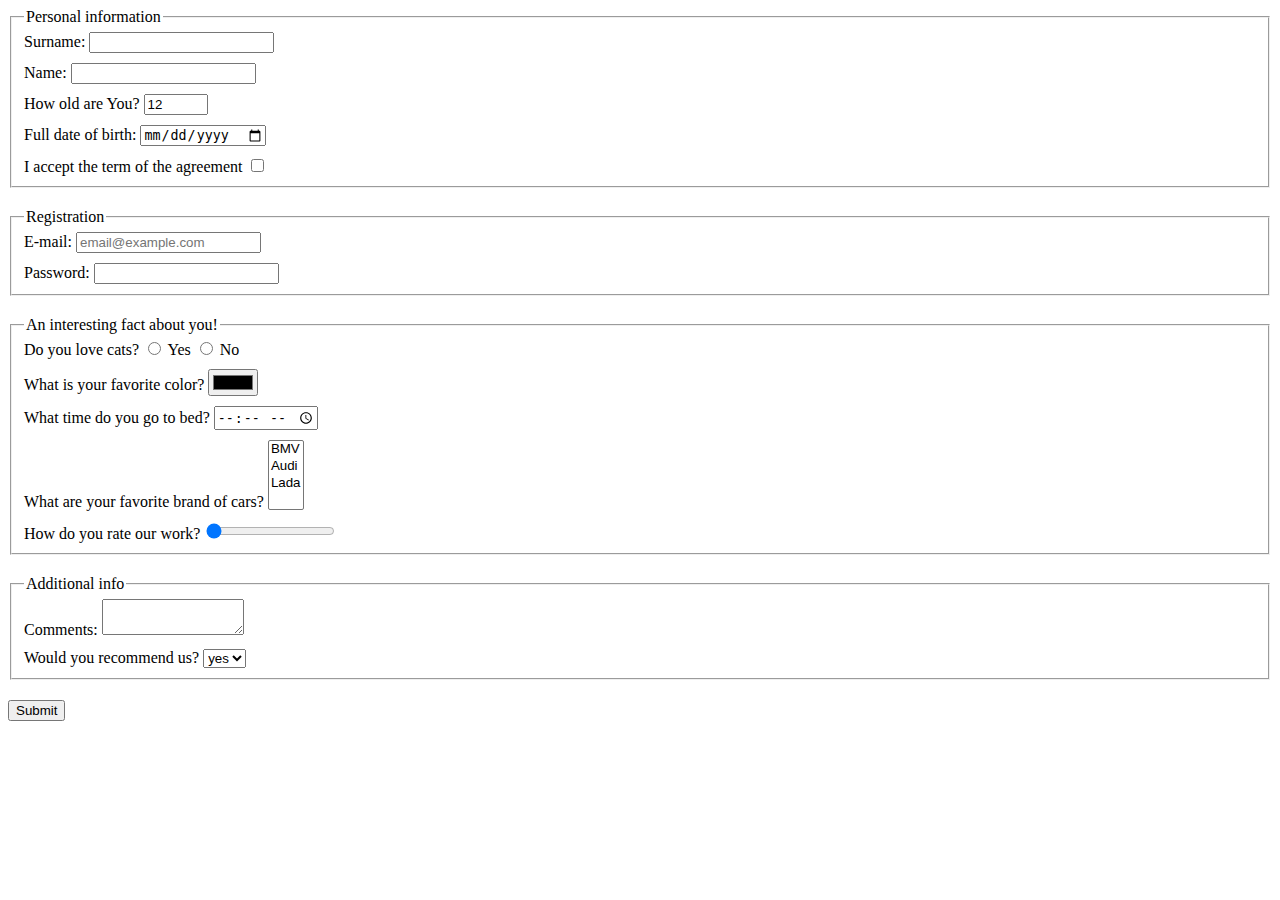
<file: index.html>
<!doctype html><html lang="en"><head><meta charset="UTF-8"><meta name="viewport" content="width=device-width, user-scalable=no, initial-scale=1.0, maximum-scale=1.0, minimum-scale=1.0"><meta http-equiv="X-UA-Compatible" content="ie=edge"><title>HTML Form</title><link rel="stylesheet" href="style.97a15fc4.css"></head><body> <script type="text/javascript" src="main.e97352c4.js"></script> <form action=" " method="post"> <fieldset class="form-group"> <legend>Personal information</legend> <label class="form-field"> Surname: <input type="text" name="surname" autocomplete="off" required> </label> <label class="form-field"> Name: <input type="text" name="name" autocomplete="off" required> </label> <label class="form-field"> How old are You? <input type="number" name="age" value="12" min="1" max="100" required> </label> <label class="form-field"> Full date of birth: <input type="date" name="birth" required> </label> <label class="form-field"> I accept the term of the agreement <input type="checkbox" name="agreement" required> </label> </fieldset> <fieldset class="form-group"> <legend>Registration</legend> <label class="form-field"> E-mail: <input type="email" name="email" placeholder="email@example.com" required> </label> <label class="form-field"> Password: <input type="password" name="password" id="password" minlength="6" maxlength="32" required> </label> </fieldset> <fieldset class="form-group"> <legend>An interesting fact about you!</legend> <div class="form-field"> Do you love cats? <label> <input type="radio" name="loveCats" value="y"> Yes </label> <label> <input type="radio" name="loveCats" value="n"> No </label> </div> <label class="form-field"> What is your favorite color? <input type="color" name="favoriteColor"> </label> <label class="form-field"> What time do you go to bed? <input type="time" name="goToBed"> </label> <label class="form-field"> What are your favorite brand of cars? <select name="brandOfCars" multiple> <option value="BMV">BMV</option> <option value="Audi">Audi</option> <option value="Lada">Lada</option> </select> </label> <label class="form-field"> How do you rate our work? <input type="range" name="rateTheWork" value="0" min="0" max="100" step="2"> </label> </fieldset> <fieldset class="form-group"> <legend>Additional info</legend> <label class="form-field"> Comments: <textarea name="comments" cols="15" rows="2"></textarea> </label> <label class="form-field"> Would you recommend us? <select name="recommend"> <option value="yes" selected>yes</option> <option value="no">no</option> </select> </label> </fieldset> <button type="submit" class="form-button"> Submit </button> </form> </body></html>
</file>
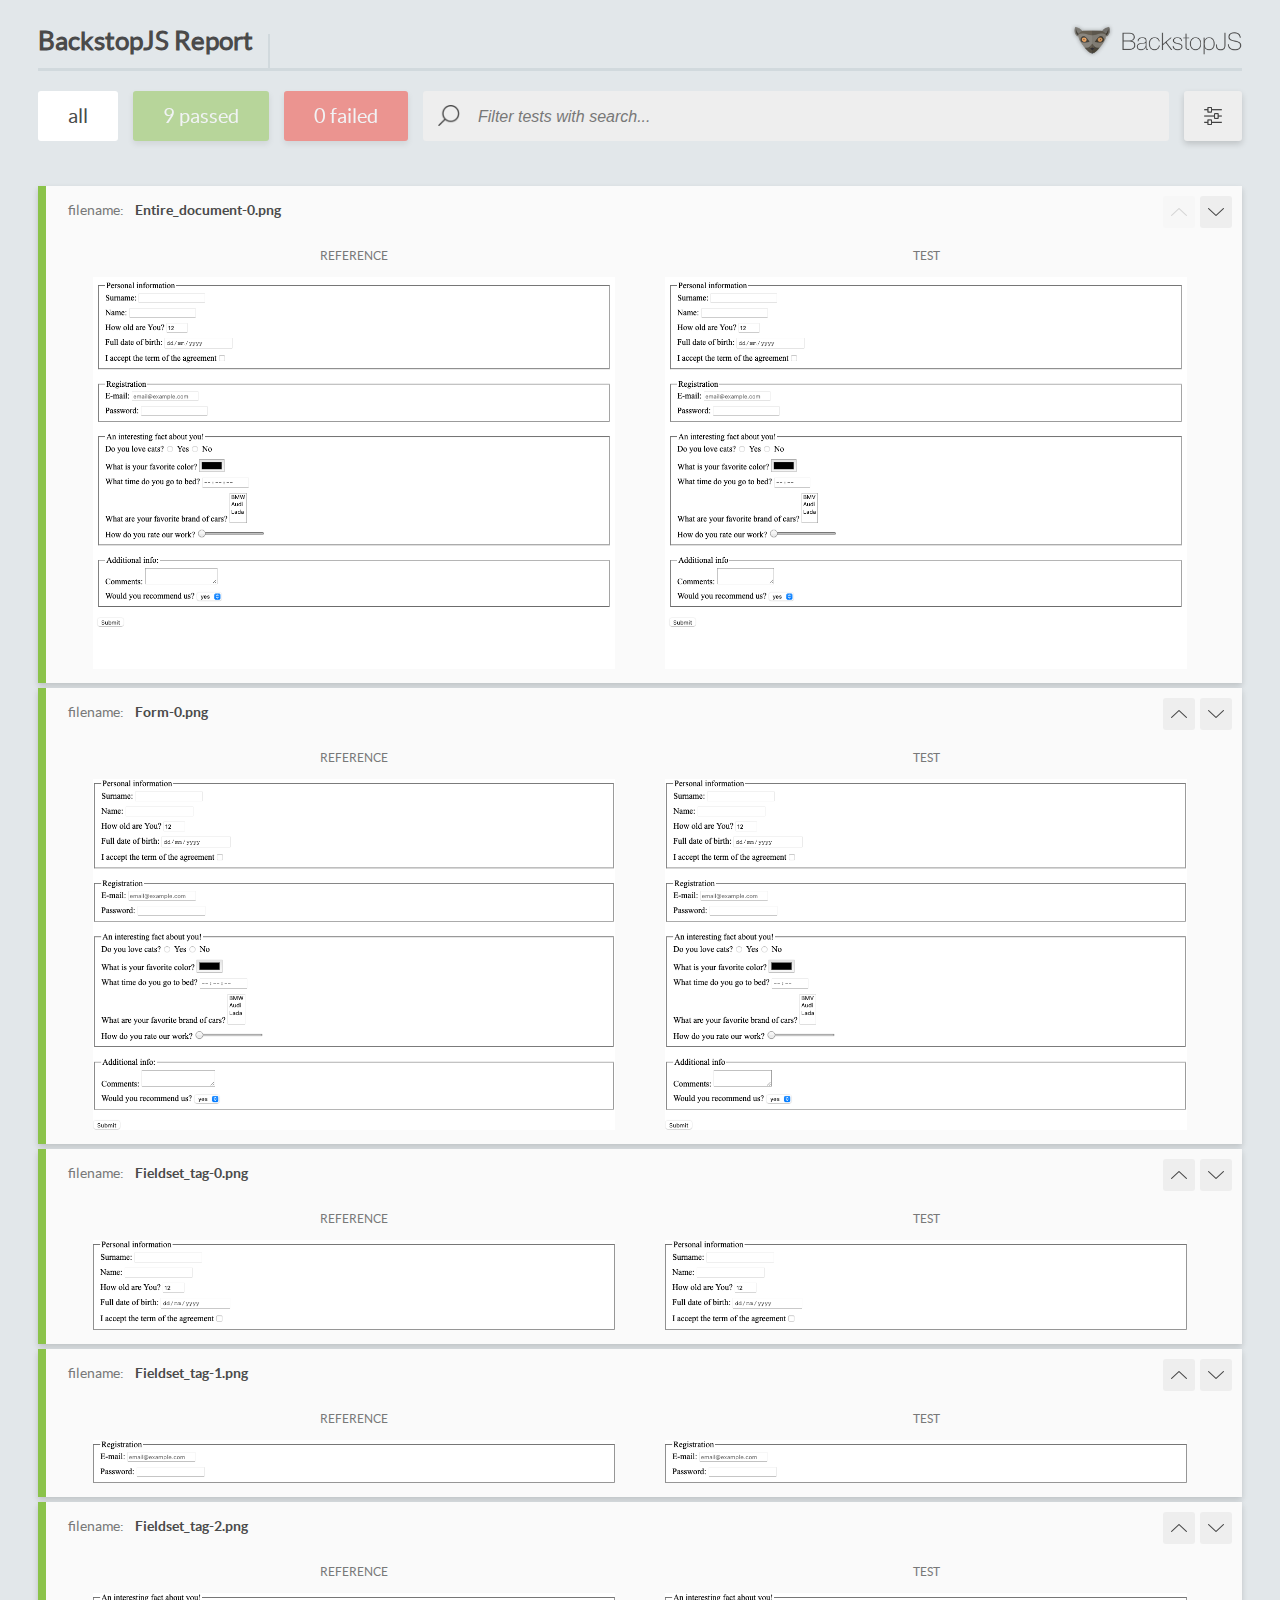
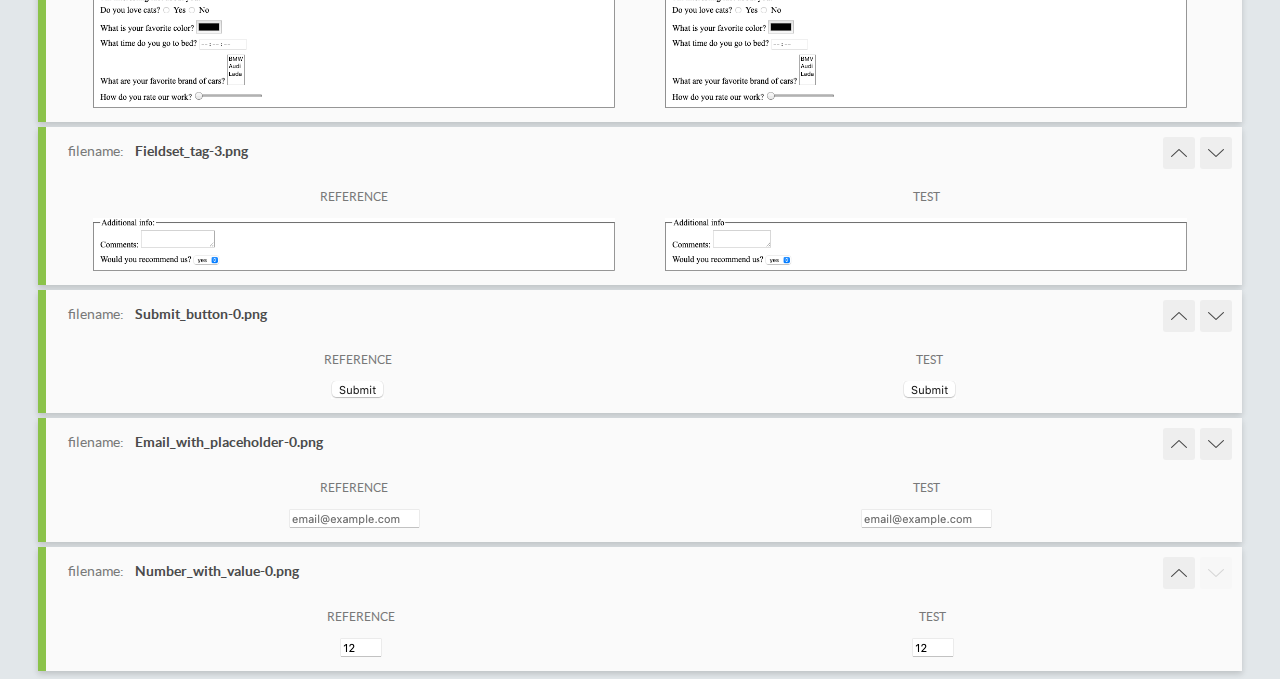
<file: report/html_report/index.html>
<!DOCTYPE html>
<html>
  <head>
    <meta charset="utf-8">
    <title>BackstopJS Report</title>

    <style>
      @font-face {
          font-family: 'latoregular';
          src: url('./assets/fonts/lato-regular-webfont.woff2') format('woff2'),
              url('./assets/fonts/lato-regular-webfont.woff') format('woff');
          font-weight: 400;
          font-style: normal;
      }
      @font-face {
          font-family: 'latobold';
          src: url('./assets/fonts/lato-bold-webfont.woff2') format('woff2'),
              url('./assets/fonts/lato-bold-webfont.woff') format('woff');
          font-weight: 700;
          font-style: normal;
      }

      .ReactModal__Body--open {
          overflow: hidden;
      }
      .ReactModal__Body--open .header {
        display: none;
      }

    </style>
  </head>
  <body style="background-color: #E2E7EA">
    <div id="root">

    </div>
    <script type="text/javascript">
      function report (report) { // eslint-disable-line no-unused-vars
        window.tests = report;
      }
    </script>
    <script type="text/javascript" src="config.js"></script>
    <script type="text/javascript" src="index_bundle.js"></script>
  </body>
</html>
</file>
<file: style.97a15fc4.css>
.form-field{display:block;margin-bottom:10px}.form-group{margin-bottom:20px}label:last-child{margin-bottom:0}
/*# sourceMappingURL=style.97a15fc4.css.map */
</file>
